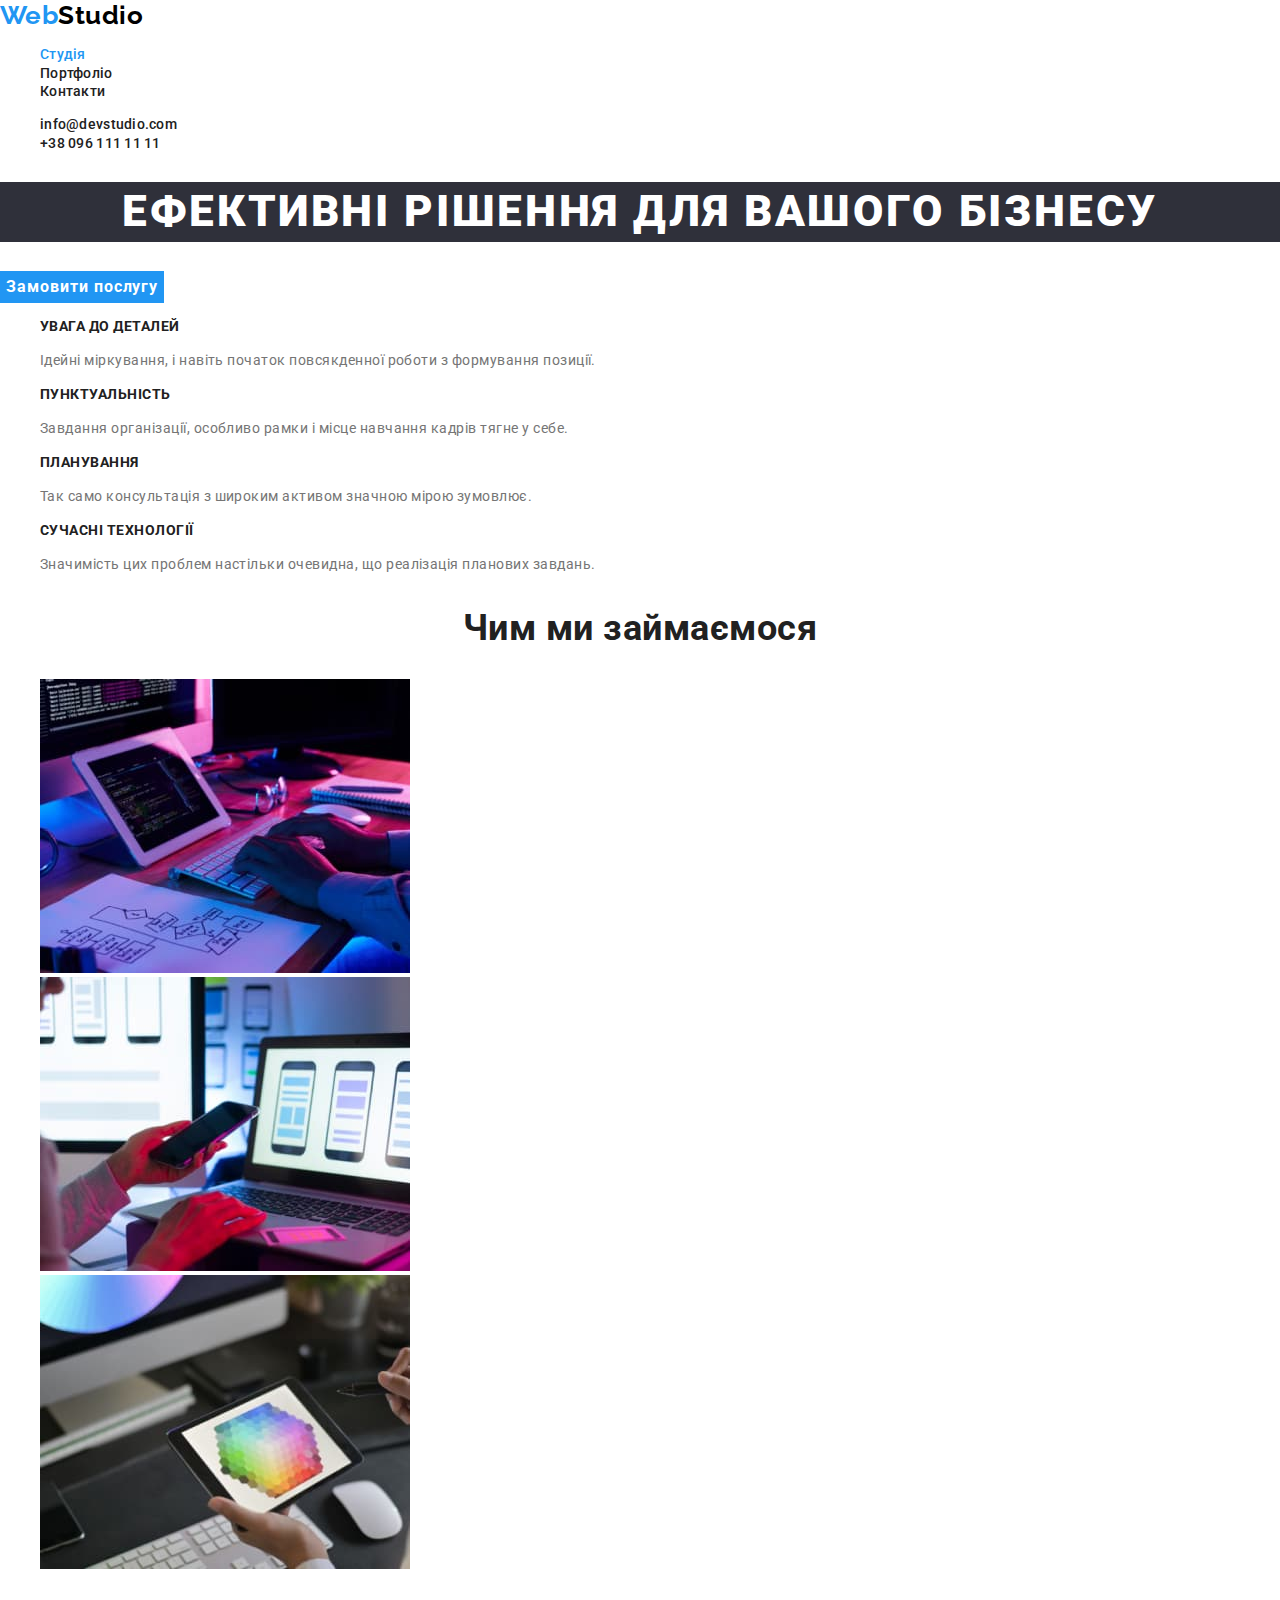
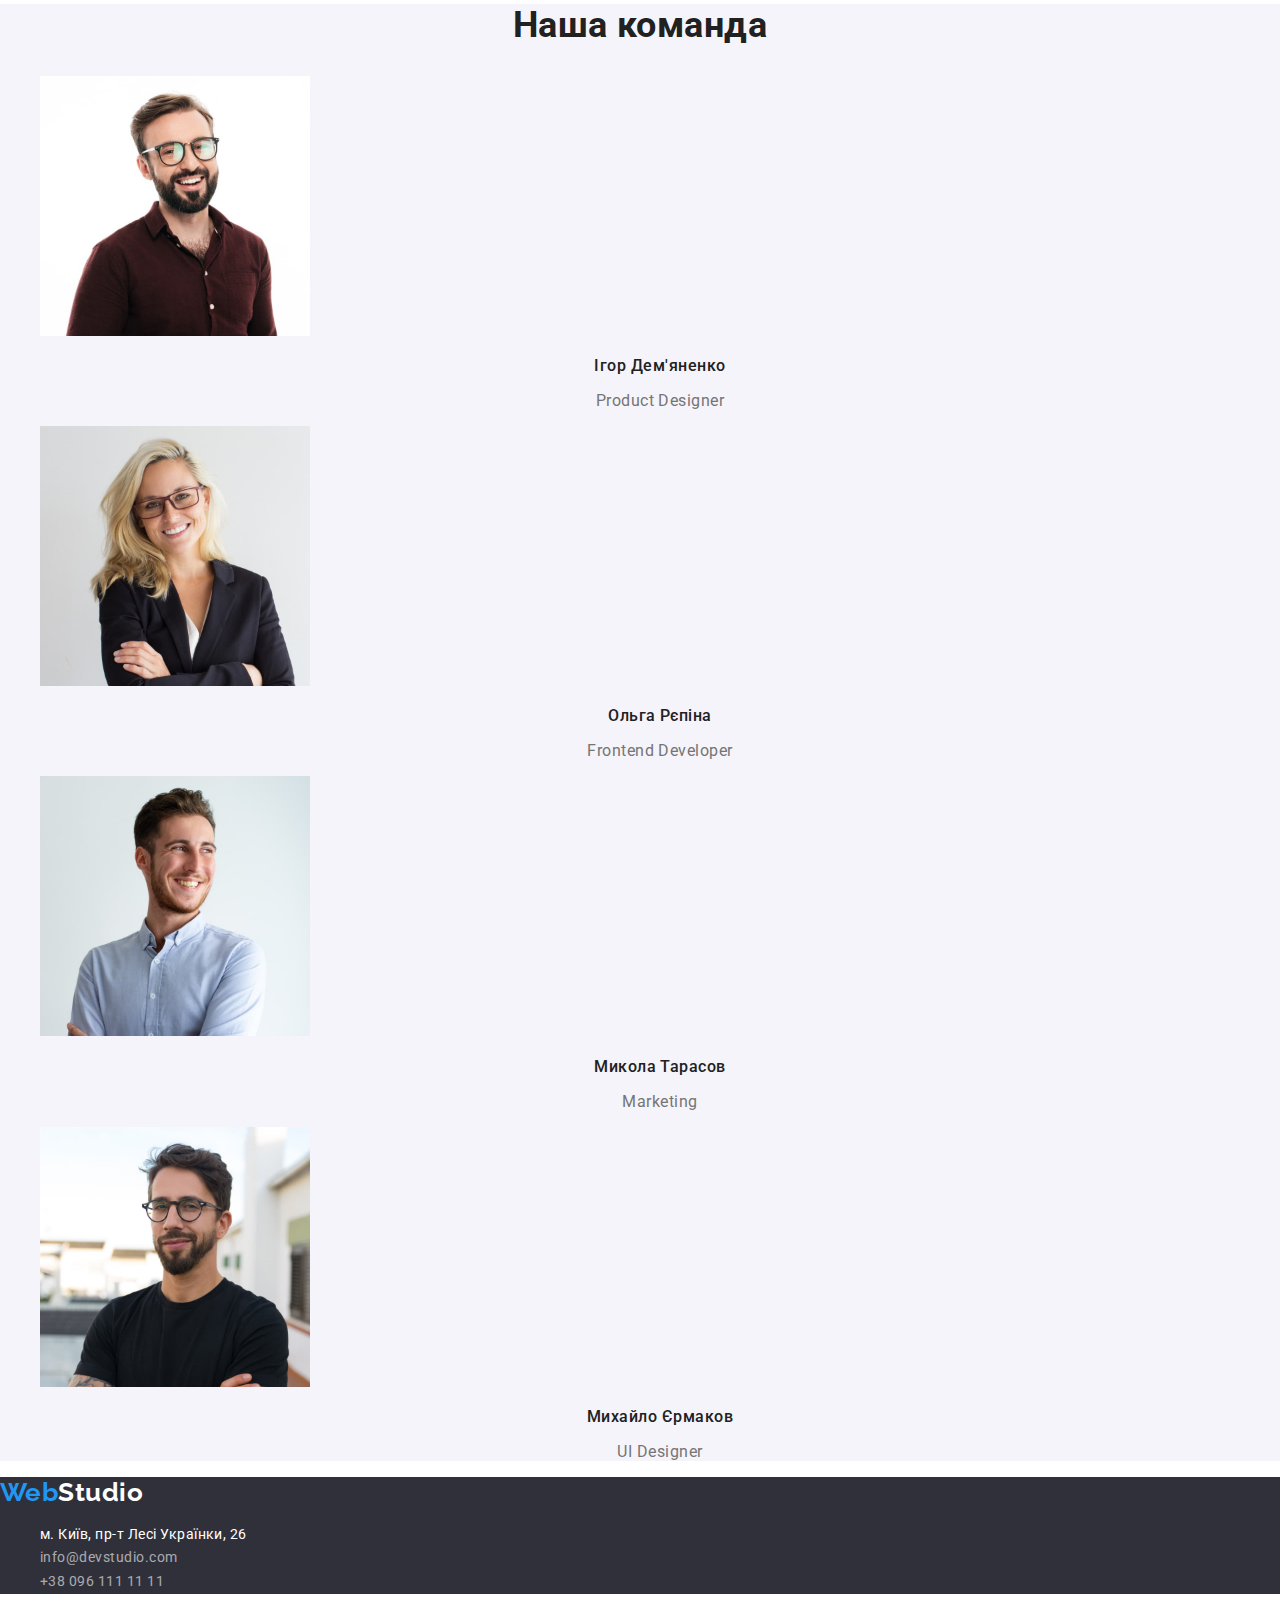
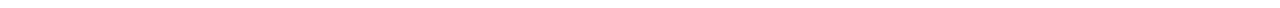
<file: index.html>
<!DOCTYPE html>
<html lang="uk">
  <head>
    <meta charset="UTF-8" />
    <meta http-equiv="X-UA-Compatible" content="IE=edge" />
    <meta name="viewport" content="width=device-width, initial-scale=1.0" />
    <title>WebStudio</title>
    <link
      href="https://fonts.googleapis.com/css2?family=Raleway:wght@700&family=Roboto:wght@400;500;700;900&display=swap"
      rel="stylesheet"
    />
    <link rel="stylesheet" href="./css/normalize.css" />
    <link rel="stylesheet" href="./css/styles.css" />
  </head>
  <body>
    <!--Section : Header-->
    <header class="page-header">
      <nav>
        <a href="./index.html" class="logo"><span>Web</span>Studio</a>
        <ul class="site-nav click">
          <li>
            <a href="./index.html" class="link current">Студія</a>
          </li>
          <li><a href="./portfolio.html" class="link">Портфоліо</a></li>
          <li><a href="#" class="link">Контакти</a></li>
        </ul>
      </nav>
      <ul class="connection click">
        <li>
          <a href="mailto:info@devstudio.com" class="link"
            >info@devstudio.com</a
          >
        </li>
        <li><a href="tel:+380961111111" class="link">+38 096 111 11 11</a></li>
      </ul>
    </header>
    <main>
      <!--Section : тут може бути Hero-->
      <section class="hero">
        <h1>Ефективні рішення для вашого бізнесу</h1>
        <button class="button" type="button">Замовити послугу</button>
      </section>
      <!--Section : Особливости-->
      <section class="section">
        <!--скрытый заголовок  -->
        <h2 class="visually-hidden">Особливості</h2>
        <ul>
          <li>
            <h3 class="section-tytle">УВАГА ДО ДЕТАЛЕЙ</h3>
            <p class="section-text">
              Ідейні міркування, і навіть початок повсякденної роботи з
              формування позиції.
            </p>
          </li>
          <li>
            <h3 class="section-tytle">ПУНКТУАЛЬНІСТЬ</h3>
            <p class="section-text">
              Завдання організації, особливо рамки і місце навчання кадрів тягне
              у себе.
            </p>
          </li>
          <li>
            <h3 class="section-tytle">ПЛАНУВАННЯ</h3>
            <p class="section-text">
              Так само консультація з широким активом значною мірою зумовлює.
            </p>
          </li>
          <li>
            <h3 class="section-tytle">СУЧАСНІ ТЕХНОЛОГІЇ</h3>
            <p class="section-text">
              Значимість цих проблем настільки очевидна, що реалізація планових
              завдань.
            </p>
          </li>
        </ul>
      </section>
      <!--Section : Чим ми займаємося-->
      <section class="section">
        <h2 class="section-tytle work">Чим ми займаємося</h2>
        <ul>
          <li>
            <img
              src="./images/example_work/example_work1.jpg"
              alt="Приклад роботи1"
              width="370"
            />
          </li>
          <li>
            <img
              src="./images/example_work/example_work2.jpg"
              alt="Приклад роботи2"
              width="370"
            />
          </li>
          <li>
            <img
              src="./images/example_work/example_work3.jpg"
              alt="Приклад роботи3"
              width="370"
            />
          </li>
        </ul>
      </section>
      <!--Section : Наша команда-->
      <section class="section team">
        <h2 class="section-tytle team">Наша команда</h2>
        <ul>
          <li>
            <img
              src="./images/team/img1.jpg"
              alt="Ігор Дем'яненко Дизайнер продукту"
              width="270"
            />
            <h3 class="section-tytle name">Ігор Дем'яненко</h3>
            <p class="section-text prof">Product Designer</p>
          </li>
          <li>
            <img
              src="./images/team/img2.jpg"
              alt="Ольга Рєпіна Розробник інтерфейсу"
              width="270"
            />
            <h3 class="section-tytle name">Ольга Рєпіна</h3>
            <p class="section-text prof">Frontend Developer</p>
          </li>
          <li>
            <img
              src="./images/team/img3.jpg"
              alt="Микола Тарасов Маркетинг"
              width="270"
            />
            <h3 class="section-tytle name">Микола Тарасов</h3>
            <p class="section-text prof">Marketing</p>
          </li>
          <li>
            <img
              src="./images/team/img4.jpg"
              alt="Михайло Єрмаков UI Designer"
              width="270"
            />
            <h3 class="section-tytle name">Михайло Єрмаков</h3>
            <p class="section-text prof">UI Designer</p>
          </li>
        </ul>
      </section>
    </main>
    <!--Section : Footer-->
    <footer>
      <a href="./index.html" class="logo"><span>Web</span>Studio</a>
      <address>
        <ul class="address click">
          <li>
            <a
              href="https://goo.gl/maps/WBjJaMZuF31mkBre8"
              target="_blank"
              rel="noreferrer noopener"
              class="map"
              >м. Київ, пр-т Лесі Українки, 26</a
            >
          </li>
          <li>
            <a href="mailto:info@devstudio.com" class="link"
              >info@devstudio.com</a
            >
          </li>
          <li>
            <a href="tel:+380961111111" class="link">+38 096 111 11 11</a>
          </li>
        </ul>
      </address>
    </footer>
  </body>
</html>
</file>
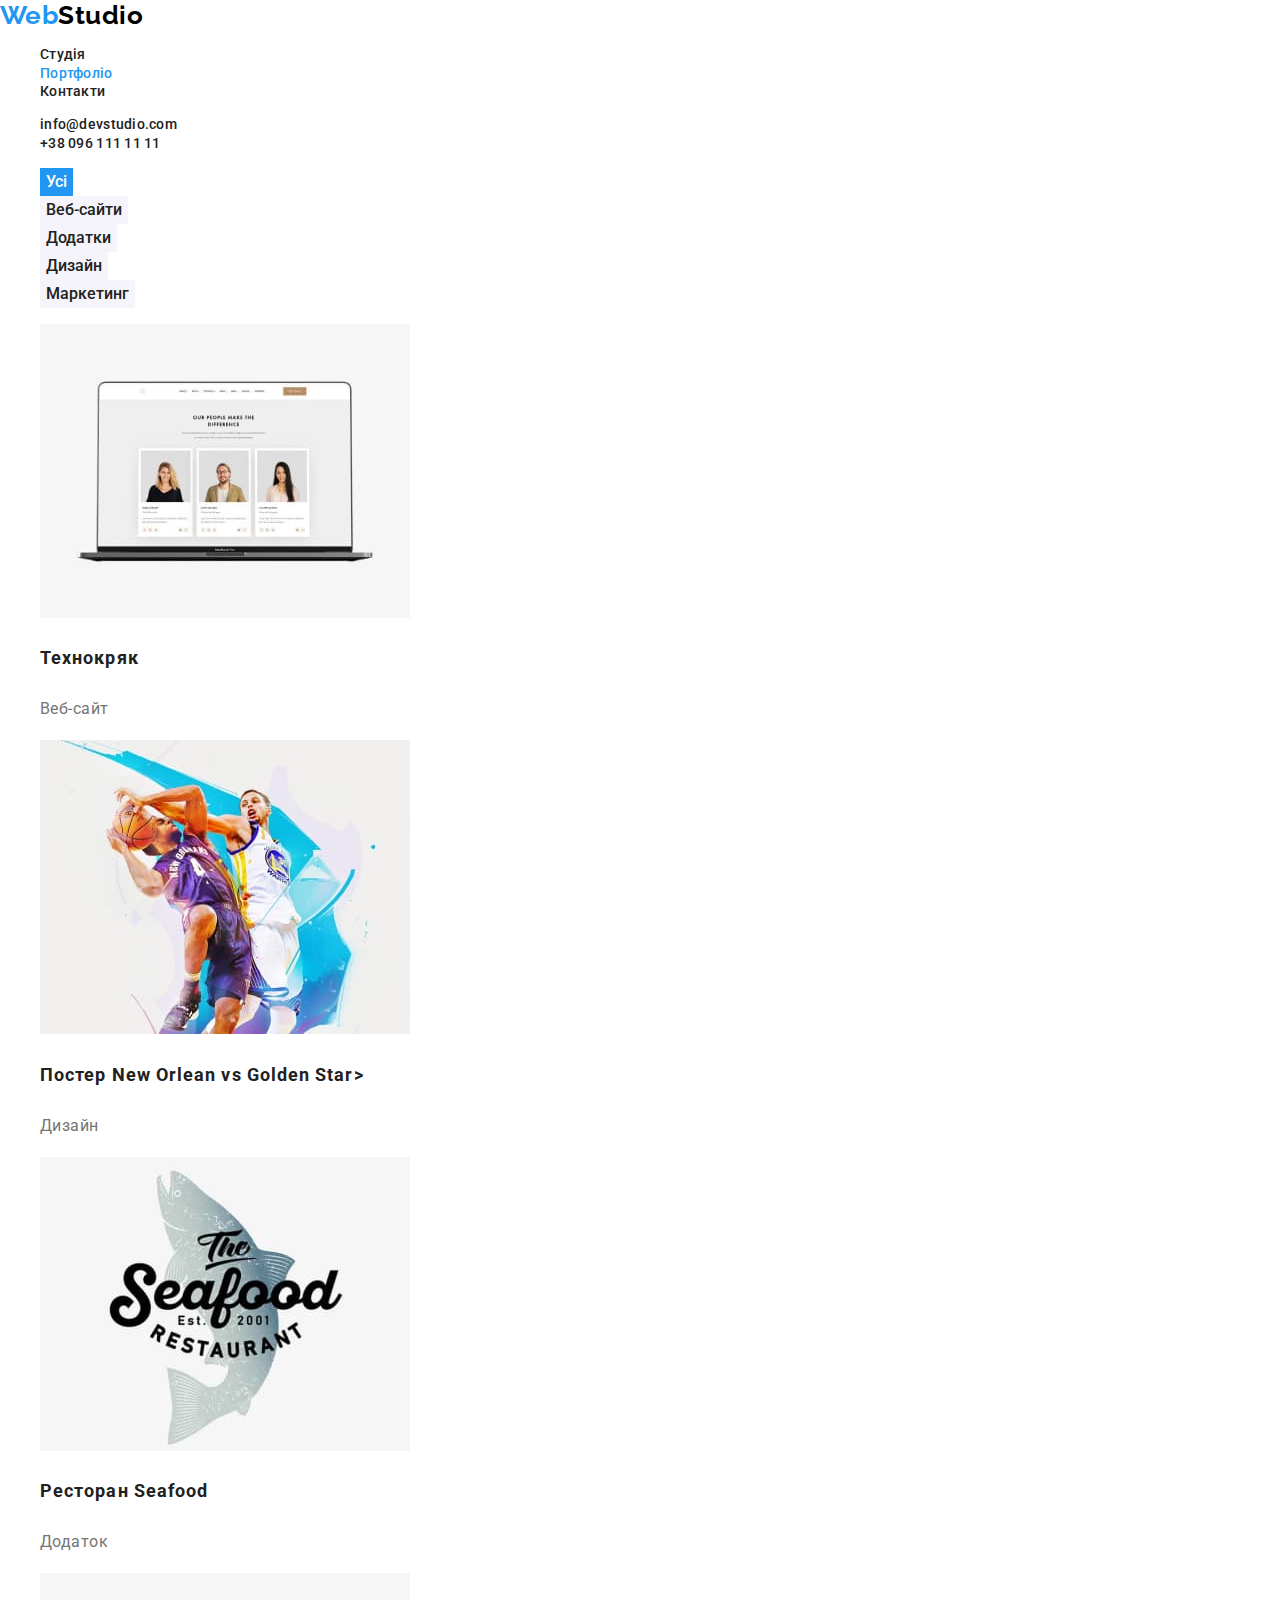
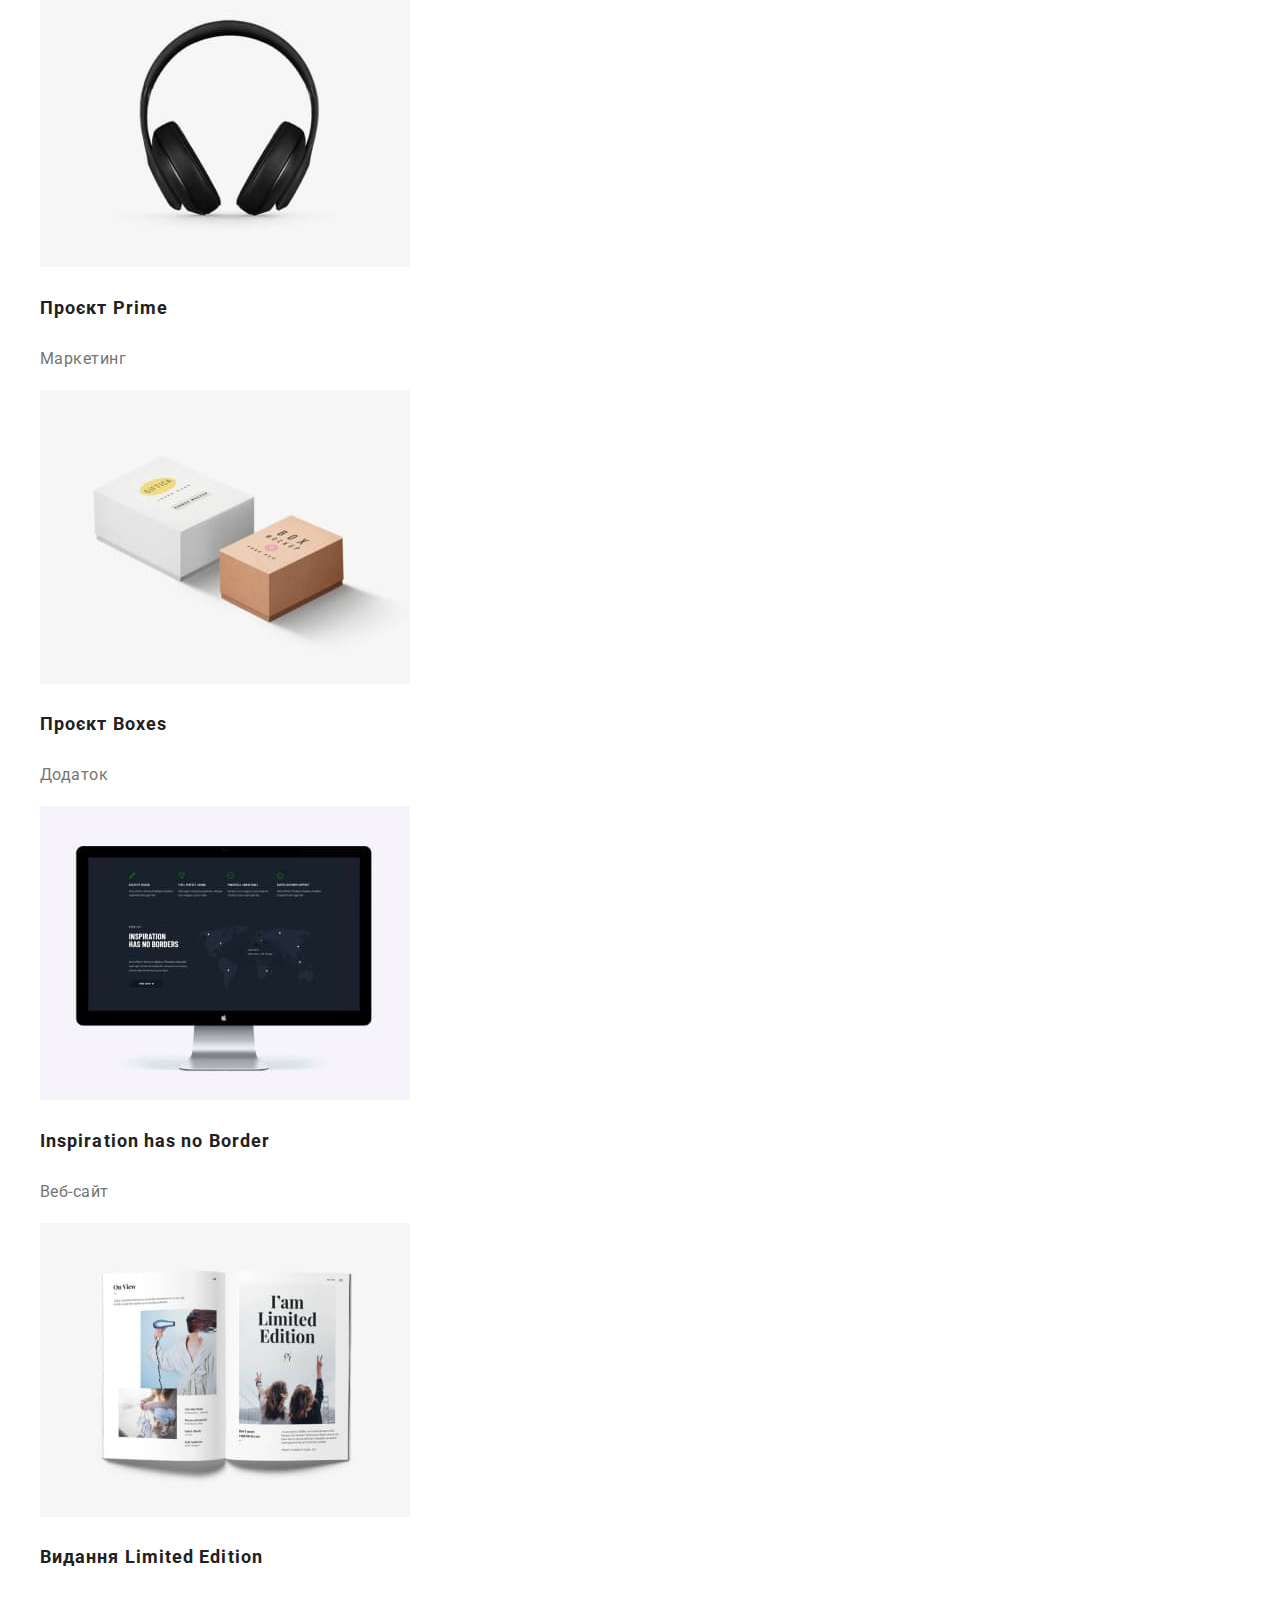
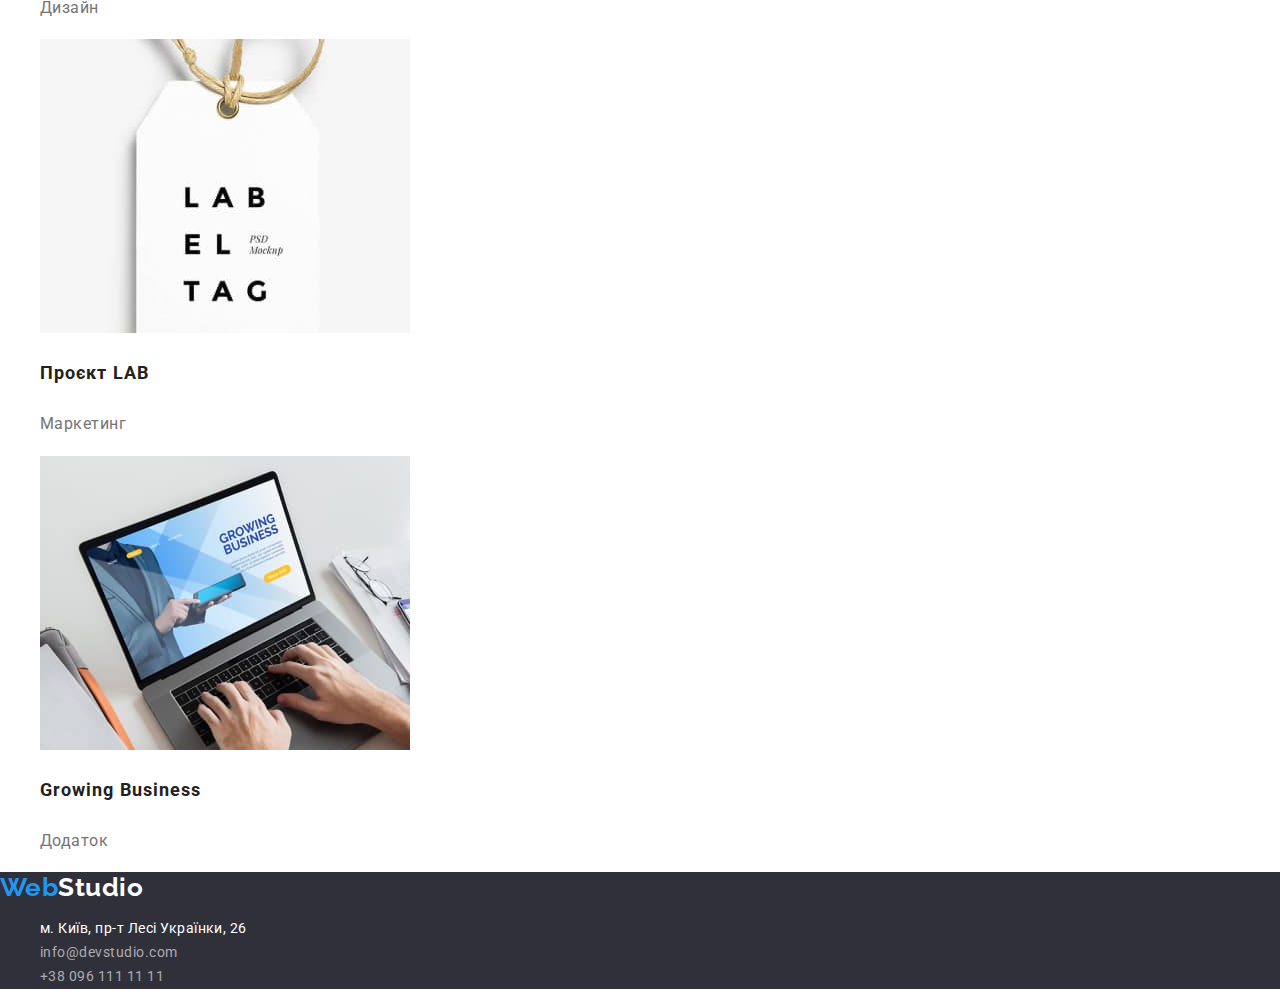
<file: portfolio.html>
<!DOCTYPE html>
<html lang="uk">
  <head>
    <meta charset="UTF-8" />
    <meta http-equiv="X-UA-Compatible" content="IE=edge" />
    <meta name="viewport" content="width=device-width, initial-scale=1.0" />
    <title>Portfolio</title>
    <link
      href="https://fonts.googleapis.com/css2?family=Raleway:wght@700&family=Roboto:wght@400;500;700;900&display=swap"
      rel="stylesheet"
    />
    <link rel="stylesheet" href="./css/normalize.css" />
    <link rel="stylesheet" href="./css/styles.css" />
  </head>
  <body>
    <!--Section : Header-->
    <header class="page-header">
      <nav>
        <a href="./index.html" class="logo"><span>Web</span>Studio</a>
        <ul class="site-nav click">
          <li>
            <a href="./index.html" class="link">Студія</a>
          </li>
          <li><a href="./portfolio.html" class="link current">Портфоліо</a></li>
          <li><a href="#" class="link">Контакти</a></li>
        </ul>
      </nav>
      <ul class="connection click">
        <li>
          <a href="mailto:info@devstudio.com" class="link"
            >info@devstudio.com</a
          >
        </li>
        <li><a href="tel:+380961111111" class="link">+38 096 111 11 11</a></li>
      </ul>
    </header>
    <main>
      <section class="section">
        <h1 class="visually-hidden">Портфолио</h1>
        <ul class="filter">
          <li>
            <button class="button-portfolio current" type="button">Усі</button>
          </li>
          <li>
            <button class="button-portfolio" type="button">Веб-сайти</button>
          </li>
          <li>
            <button class="button-portfolio" type="button">Додатки</button>
          </li>
          <li>
            <button class="button-portfolio" type="button">Дизайн</button>
          </li>
          <li>
            <button class="button-portfolio" type="button">Маркетинг</button>
          </li>
        </ul>
        <h2 class="visually-hidden">Виды работ с описанием</h2>
        <ul class="example">
          <li>
            <a href="#" class="link">
              <img
                src="./images/portfolio/web/web1.jpg"
                alt="Технокряк Веб-сайт"
                width="370"
              />
              <h3 class="section-tytle">Технокряк</h3>
              <p class="section-text">Веб-сайт</p></a
            >
          </li>
          <li>
            <a href="#" class="link">
              <img
                src="./images/portfolio/design/design1.jpg"
                alt="Постер New Orlean vs Golden Star Дизайн"
                width="370"
              />
              <h3 class="section-tytle">Постер New Orlean vs Golden Star></h3>
              <p class="section-text">Дизайн</p></a
            >
          </li>
          <li>
            <a href="#" class="link">
              <img
                src="./images/portfolio/addition/addition1.jpg"
                alt="Ресторан Seafood Додаток"
                width="370"
              />
              <h3 class="section-tytle">Ресторан Seafood</h3>
              <p class="section-text">Додаток</p></a
            >
          </li>
          <li>
            <a href="#" class="link">
              <img
                src="./images/portfolio/marketing/marketing1.jpg"
                alt="Проєкт Prime Маркетинг"
                width="370"
              />
              <h3 class="section-tytle">Проєкт Prime</h3>
              <p class="section-text">Маркетинг</p></a
            >
          </li>
          <li>
            <a href="#" class="link">
              <img
                src="./images/portfolio/addition/addition2.jpg"
                alt="Проєкт Boxes Додаток"
                width="370"
              />
              <h3 class="section-tytle">Проєкт Boxes</h3>
              <p class="section-text">Додаток</p></a
            >
          </li>
          <li>
            <a href="#" class="link">
              <img
                src="./images/portfolio/web/web2.jpg"
                alt="Inspiration has no Border Веб-сайт"
                width="370"
              />
              <h3 class="section-tytle">Inspiration has no Border</h3>
              <p class="section-text">Веб-сайт</p></a
            >
          </li>
          <li>
            <a href="#" class="link">
              <img
                src="./images/portfolio/design/design2.jpg"
                alt="Видання Limited Edition Дизайн"
                width="370"
              />
              <h3 class="section-tytle">Видання Limited Edition</h3>
              <p class="section-text">Дизайн</p></a
            >
          </li>
          <li>
            <a href="#" class="link">
              <img
                src="./images/portfolio/marketing/marketing2.jpg"
                alt="Проєкт LAB Маркетинг"
                width="370"
              />
              <h3 class="section-tytle">Проєкт LAB</h3>
              <p class="section-text">Маркетинг</p></a
            >
          </li>
          <li>
            <a href="#" class="link">
              <img
                src="./images/portfolio/addition/addition3.jpg"
                alt="Growing Business Додаток"
                width="370"
              />
              <h3 class="section-tytle">Growing Business</h3>
              <p class="section-text">Додаток</p></a
            >
          </li>
        </ul>
      </section>
    </main>
    <!--Section : Footer-->
    <footer>
      <a href="./index.html" class="logo"><span>Web</span>Studio</a>
      <address>
        <ul class="address click">
          <li>
            <a
              href="https://goo.gl/maps/WBjJaMZuF31mkBre8"
              target="_blank"
              rel="noreferrer noopener"
              class="map"
              >м. Київ, пр-т Лесі Українки, 26</a
            >
          </li>
          <li>
            <a href="mailto:info@devstudio.com" class="link"
              >info@devstudio.com</a
            >
          </li>
          <li>
            <a href="tel:+380961111111" class="link">+38 096 111 11 11</a>
          </li>
        </ul>
      </address>
    </footer>
  </body>
</html>
</file>
<file: css/styles.css>
/* Цвета в проекте */
/* цвет основного текста #212121 */
/* цвет дополнительного текста #757575 */
/* background основной: #F5F5F5; */
/* #2196F3 100% синий и акцент  */
/* background hero и footter: #2F303A; */
/* цвет h1 и текста в hero и footer:  #FFFFFF;*/
/* цвет ссілок почты и телефона в footer: rgba(255, 255, 255, 0.6);*/
/* цвет фона кнопок портфолио #F5F4FA */
/* цвет первой части лого #000000 */
:root {
  --header-color: #212121;
  --p-color: #757575;
  --accent-color: #2196f3;
  --background-color: #f5f5f5;
  --background-color-footer: #2f303a;
  --h1-footer-color: #ffffff;
  --mail-phone-color-footer: rgba(255, 255, 255, 0.6);
  --background-button-portfolio: #f5f4fa;
  --logo-black-color: #000000;
}
body {
  color: var(--header-color);
  font-family: Roboto, sans-serif;
  letter-spacing: 0.03em;
}

ul {
  list-style: none;
}
/* -------стилизация Header-------*/
/* стилизация logo */
.logo {
  color: var(--logo-black-color);
  font-family: "Raleway";
  font-weight: 700;
  font-size: 26px;
  line-height: 1.2;
  text-decoration: none;
}
.logo span {
  color: var(--accent-color);
}
/*   ----- конец стилизации logo -------*/
/* стилизация nav и connection*/
.site-nav .link,
.connection .link {
  color: var(--header-color);
  text-decoration: none;
}
.click a:hover,
.click a:focus {
  color: var(--accent-color);
}
.site-nav .link.current {
  color: var(--accent-color);
}
.site-nav,
.connection {
  font-weight: 500;
  font-size: 14px;
  line-height: 1.33;
  letter-spacing: 0.02em;
}
/*   ----- конец стилизации Header-------*/
/* -----стилизация секции hero-----*/
/* ---- конец стилизации секции hero -----*/
.hero h1 {
  color: var(--h1-footer-color);
  background-color: var(--background-color-footer);

  font-weight: 900;
  font-size: 44px;
  line-height: 1.36;
  /* or 136% */

  text-align: center;
  letter-spacing: 0.06em;
  text-transform: uppercase;
}
.button {
  color: var(--h1-footer-color);
  background-color: var(--accent-color);
  border: none;
  cursor: pointer;

  font-weight: 700;
  font-size: 16px;
  line-height: 1.88;
  /* identical to box height, or 188% */

  display: flex;
  align-items: center;
  text-align: center;
  letter-spacing: 0.06em;
}
/* стилизация секций */
/* для скрытых заголовков*/
.visually-hidden {
  position: absolute;
  white-space: nowrap;
  width: 1px;
  height: 1px;
  overflow: hidden;
  border: 0;
  padding: 0;
  clip: rect(0 0 0 0);
  clip-path: inset(50%);
  margin: -1px;
}
.section-tytle {
  font-size: 14px;
  line-height: 1.14;
}
.section-text {
  color: var(--p-color);

  font-size: 14px;
  line-height: 1.71;
  /* or 171% */
}
.section-tytle.work,
.section-tytle.team {
  font-size: 36px;
  line-height: 1.17;
  text-align: center;
}

.section-tytle.name {
  font-weight: 500;
  font-size: 16px;
  line-height: 1.19;

  text-align: center;
}
.section-text.prof {
  font-size: 16px;
  line-height: 1.19;

  text-align: center;
  }
  /*  стилизация фона секции team*/
  .team{
    background-color: var(--background-button-portfolio);
  } 

/* стилизуем footer*/
/*-- footer style -- */
footer {
  background-color: var(--background-color-footer);
}

footer .logo {
  color: var(--h1-footer-color);
}
.address.click {
  font-style: normal;
  font-size: 14px;
  line-height: 1.71;
  /* or 171% */
}
.map {
  color: var(--h1-footer-color);
  text-decoration: none;
}
.address .link {
  color: var(--mail-phone-color-footer);
  text-decoration: none;
}

/*  стилизация кнопок портфолио */
.button-portfolio {
  color: var(--header-color);
  background-color: var(--background-button-portfolio);
  border: none;
  cursor: pointer;

  font-weight: 500;
  font-size: 16px;
  line-height: 1.62;
  /* identical to box height, or 162% */
  text-align: center;
}
.button-portfolio.current {
  color: var(--h1-footer-color);
  background-color: var(--accent-color);
  border: none;
  cursor: pointer;
}
.button-portfolio:hover,
.button-portfolio:focus {
  color: var(--h1-footer-color);
  background-color: var(--accent-color);
  border: none;
  cursor: pointer;
}
/* стилизация работ портфолио*/
.example .section-tytle {
  color: var(--header-color);

  font-size: 18px;
  line-height: 2;
  /* identical to box height, or 200% */
  letter-spacing: 0.06em;
  text-decoration: none;
}
.example .section-text {
  color: var(--p-color);

  font-size: 16px;
  line-height: 1.88;
  /* identical to box height, or 188% */
}
.link {
  text-decoration: none;
}
.address.click a:hover,
.address.click a:focus {
  color: var(--h1-footer-color);
}
</file>
